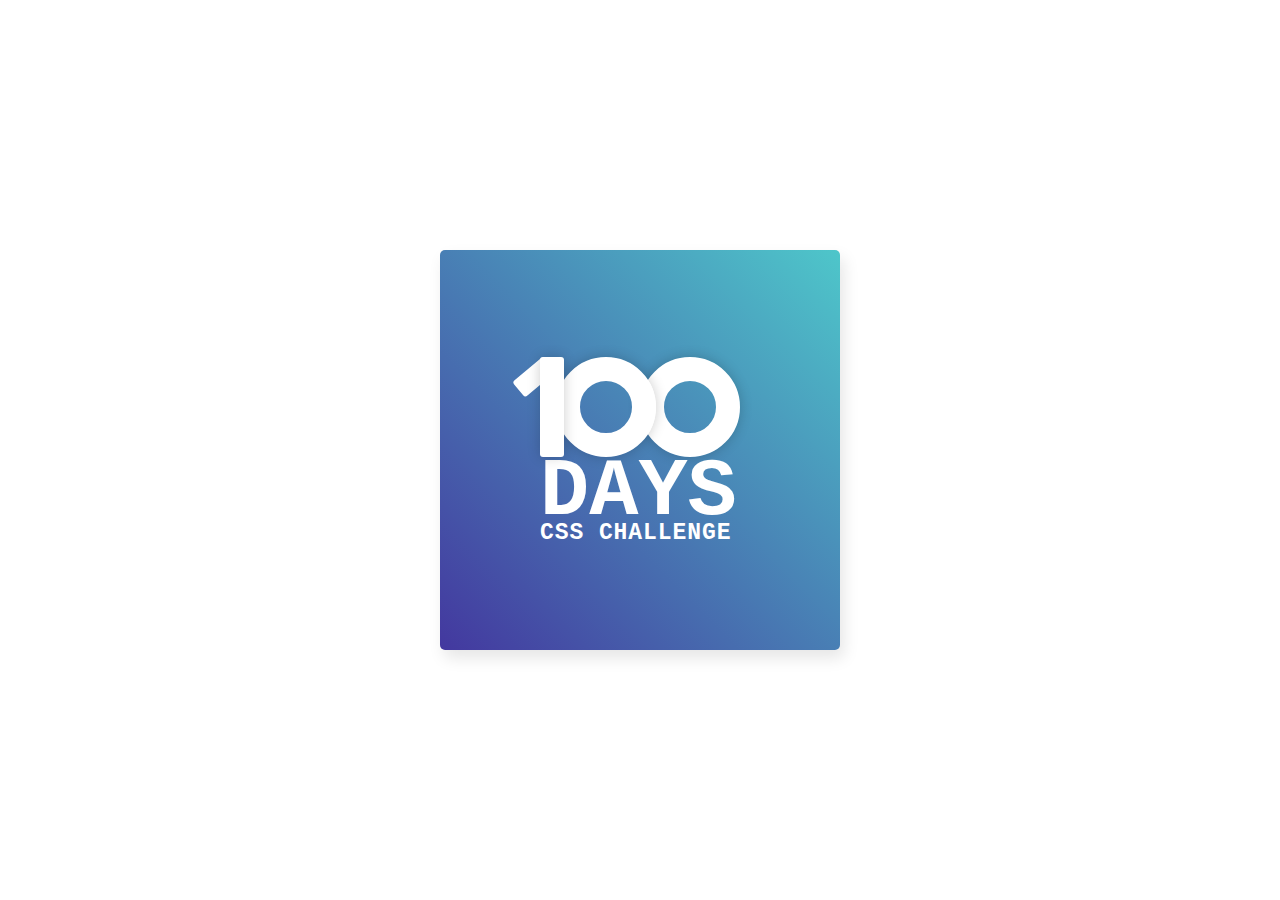
<file: 1 day/index.html>
<!DOCTYPE html>
<html lang="en">

<head>
    <meta charset="UTF-8">
    <meta http-equiv="X-UA-Compatible" content="IE=edge">
    <meta name="viewport" content="width=device-width, initial-scale=1.0">
    <link rel="stylesheet" href="css/style.css">
    <title>1 day</title>
</head>

<body>
    <div class="frame">
        <div class="center">
            <div class="pseudo">
                <p class="pseudo__one"></p>
                <p class="pseudo__zero"></p>
                <p class="pseudo__zero"></p>
            </div>
            <p class="text text--big">days</p>
            <p class="text text--small">css challenge</p>
        </div>
    </div>
</body>

</html>
</file>
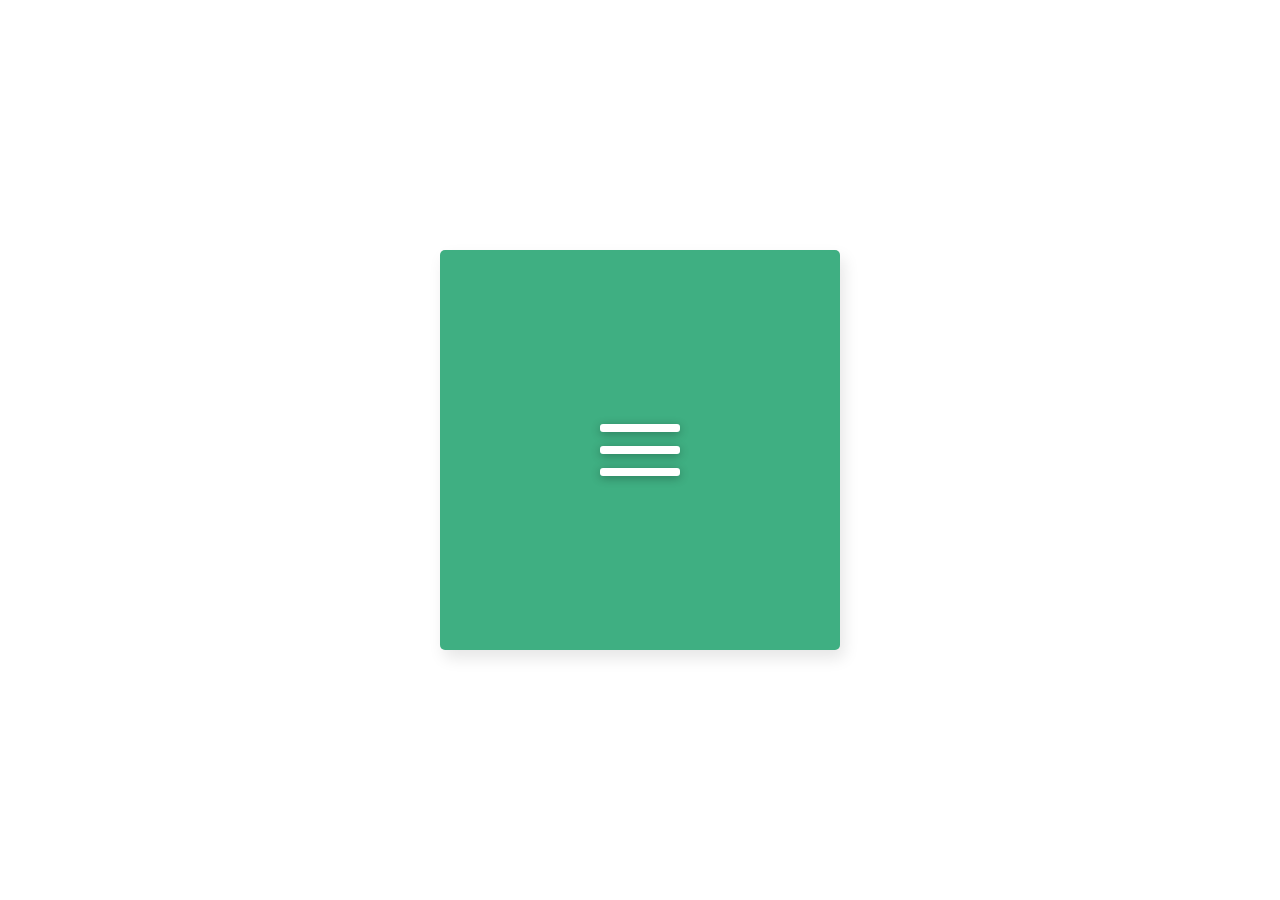
<file: 2 day/index.html>
<!DOCTYPE html>
<html lang="en">

<head>
    <meta charset="UTF-8">
    <meta http-equiv="X-UA-Compatible" content="IE=edge">
    <meta name="viewport" content="width=device-width, initial-scale=1.0">
    <link rel="stylesheet" href="css/style.css">
    <title>2 day</title>
</head>

<body>
    <div class="frame">
        <a class="burger" id="burger" href="javascript:void(0)">
            <span class="burger__line"></span>
        </a>
    </div>


    <script src="script.js"></script>
</body>

</html>
</file>
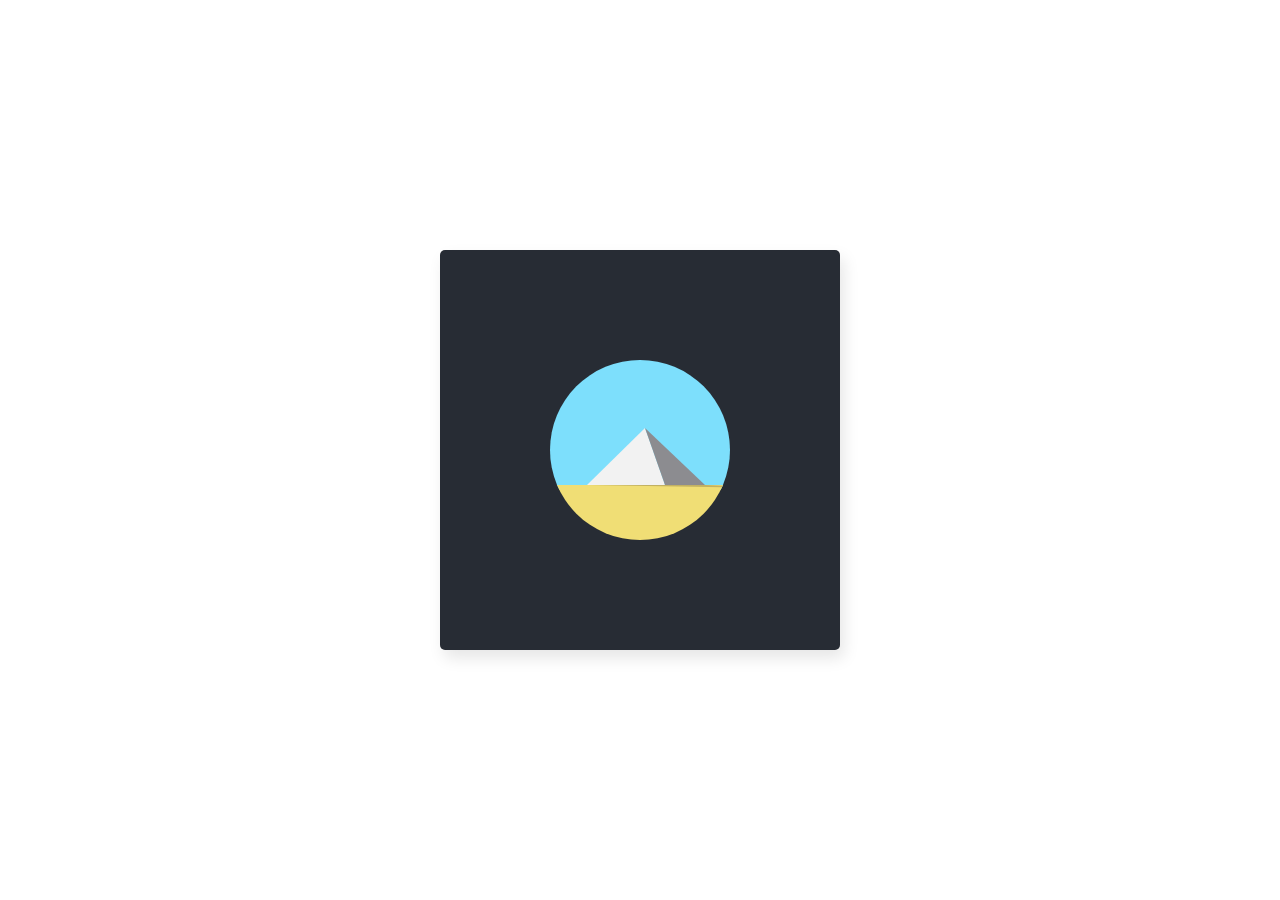
<file: 3 day/index.html>
<!DOCTYPE html>
<html lang="en">

<head>
    <meta charset="UTF-8">
    <meta http-equiv="X-UA-Compatible" content="IE=edge">
    <meta name="viewport" content="width=device-width, initial-scale=1.0">
    <link rel="stylesheet" href="css/style.css">
    <title>3 day</title>
</head>

<body>
    <div class="frame">
        <div class="circle">
            <svg width="180" height="180">
                <rect x="0" y="0" width="180" height="130" fill="#7ddffc" />
                <rect x="0" y="125" width="180" height="70" fill="#f0de75" />
                <polygon points="37 125, 95 68, 115 125" fill="#f2f2f2" class="front-wall" />
                <polygon points="115 125, 95 68, 155 125 " fill="#8c8c90" class="side-wall" />
                <circle cx="-20" cy="125" r="18" fill="#ffef00" class="sun" />
                <polygon points="" fill="#C2B162">
                    <animate fill="freeze" attributeName="points" dur="4s"
                        values="37,125, 155,125, 250,125; 37,125, 155,125, 200,150; 37,125, 155,125, 90,140; 37,125, 155,125, 0,155; 37,125, 155,125, -100,125"
                        calcMode="spline"
                        keySplines="0.7, 0.04, 0.79, 0.94; .32, .33, .39, .39; .32, .33, .39, .39; .88,.32,1,.99"
                        keyTimes="0; 0.45; 0.7; 0.85; 1" repeatCount="indefinite" additive="sum" />
                </polygon>
            </svg>
        </div>
    </div>

</body>

</html>
</file>
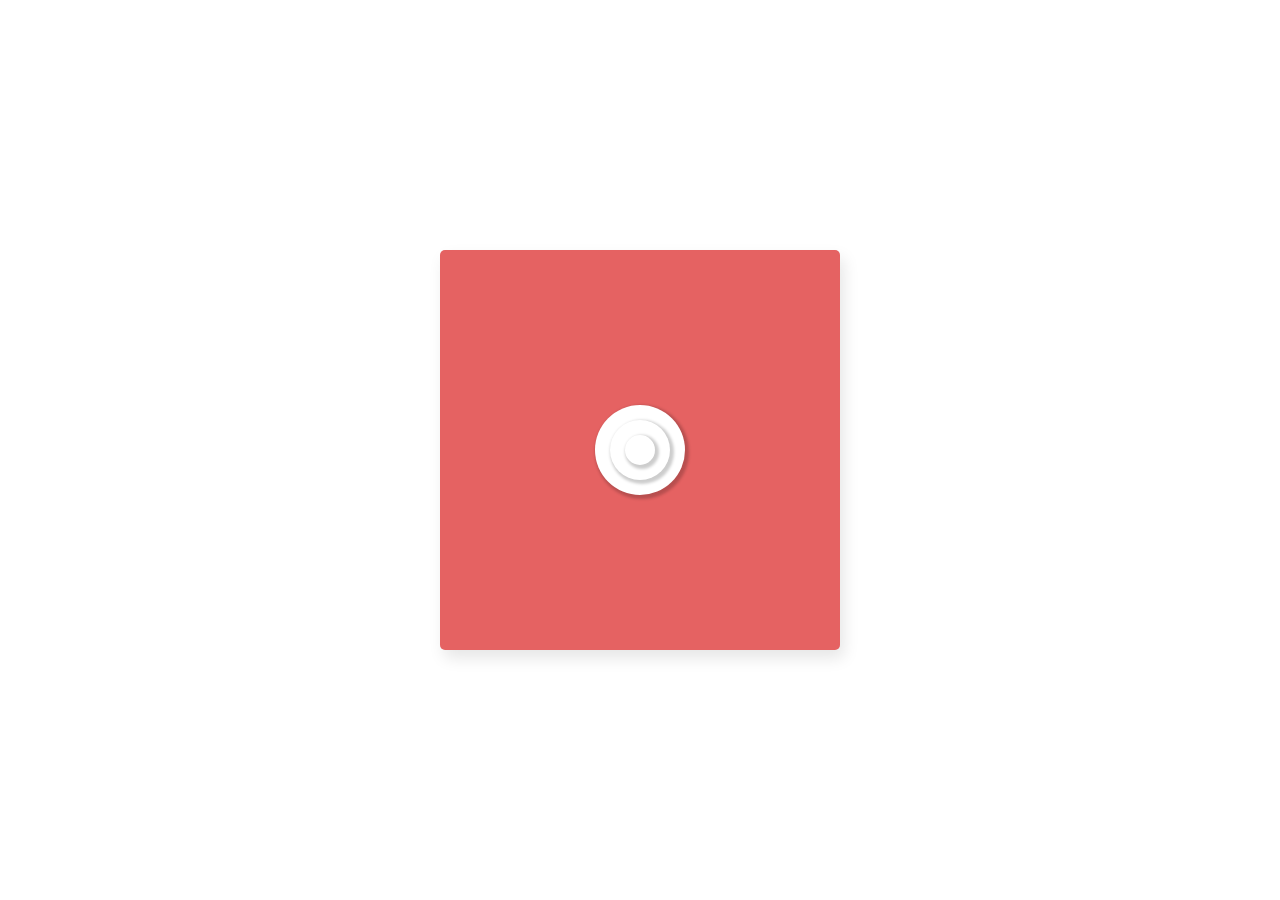
<file: 4 day/index.html>
<!DOCTYPE html>
<html lang="en">

<head>
    <meta charset="UTF-8">
    <meta http-equiv="X-UA-Compatible" content="IE=edge">
    <meta name="viewport" content="width=device-width, initial-scale=1.0">
    <link rel="stylesheet" href="css/style.css">
    <title>4 day</title>
</head>

<body>
    <div class="frame">
        <div class="circles">
            <div class="circle circle--big"></div>
            <div class="circle circle--medium"></div>
            <div class="circle circle--small"></div>
        </div>
    </div>
</body>

</html>
</file>
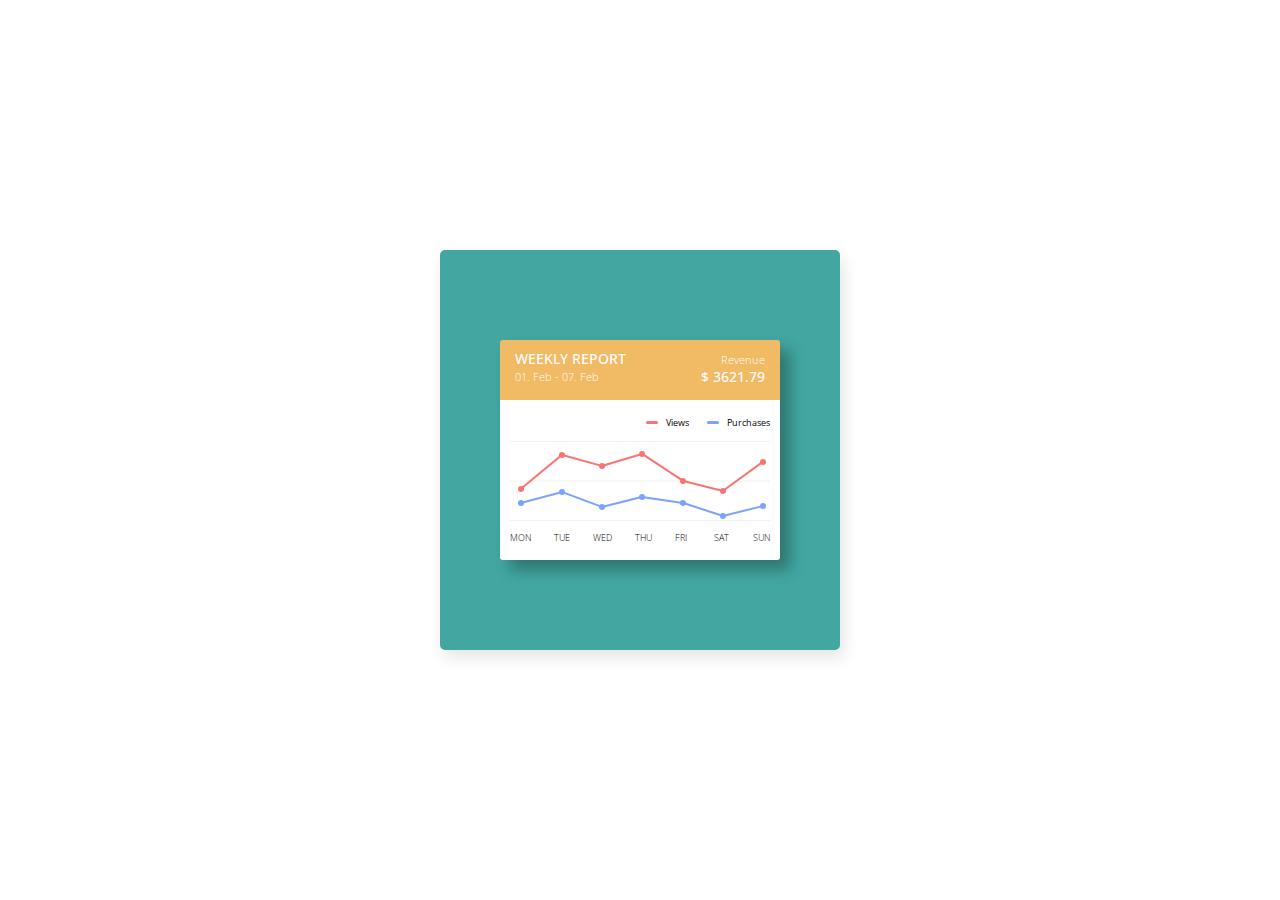
<file: 5 day/index.html>
<!DOCTYPE html>
<html lang="en">

<head>
    <meta charset="UTF-8">
    <meta http-equiv="X-UA-Compatible" content="IE=edge">
    <meta name="viewport" content="width=device-width, initial-scale=1.0">
    <link rel="stylesheet" href="css/style.css">
    <title>5 day</title>
</head>

<body>
    <div class="frame">
        <div class="report">
            <div class="report__head">
                <div class="report__left">
                    <span class="report__title">weekly report</span>
                    <span class="report__text">01. Feb - 07. Feb</span>
                </div>
                <div class="report__right">
                    <span class="report__text">Revenue</span>
                    <span class="report__value">&#36; 3621.79</span>
                </div>
            </div>
            <div class="report__chart">
                <div class="report__names">
                    <span class="report__name report__name--red">Views</span>
                    <span class="report__name report__name--blue">Purchases</span>
                </div>
                <div class="report__wrapper">
                    <figure class="css-chart" style="--widget-size: 80px;">
                        <ul class="line-chart">
                            <li style="--x: 8px; --y: 28px">
                                <div class="line-segment line-segment--red"
                                    style="--hypotenuse: 53.263; --angle: -39.668">
                                </div>
                                <div class="data-point data-point--red" data-value="458">
                                    <span class="data-point__value data-point__value--red">458</span>
                                </div>
                            </li>
                            <li style="--x: 49px; --y: 62px">
                                <div class="line-segment line-segment--red"
                                    style="--hypotenuse: 41.485; --angle: 15.376">
                                </div>
                                <div class="data-point data-point--red" data-value="812">
                                    <span class="data-point__value data-point__value--red">812</span>
                                </div>
                            </li>
                            <li style="--x: 89px; --y: 51px">
                                <div class="line-segment line-segment--red"
                                    style="--hypotenuse: 41.761; --angle: -16.7"></div>
                                <div class="data-point data-point--red" data-value="746">
                                    <span class="data-point__value data-point__value--red">746</span>
                                </div>
                            </li>
                            <li style="--x: 129px; --y: 63px">
                                <div class="line-segment line-segment--red"
                                    style="--hypotenuse: 49.092; --angle: 33.366"></div>
                                <div class="data-point data-point--red" data-value="877">
                                    <span class="data-point__value data-point__value--red">877</span>
                                </div>
                            </li>
                            <li style="--x: 170px; --y: 36px">
                                <div class="line-segment line-segment--red"
                                    style="--hypotenuse: 41.231; --angle: 14.036"></div>
                                <div class="data-point data-point--red" data-value="517">
                                    <span class="data-point__value data-point__value--red">517</span>
                                </div>
                            </li>
                            <li style="--x: 210px; --y: 26px">
                                <div class="line-segment line-segment--red"
                                    style="--hypotenuse: 49.406; --angle: -35.943"></div>
                                <div class="data-point data-point--red" data-value="434">
                                    <span class="data-point__value data-point__value--red">434</span>
                                </div>
                            </li>
                            <li style="--x: 250px; --y: 55px">
                                <div class="data-point data-point--red" data-value="458">
                                    <span class="data-point__value data-point__value--red">458</span>
                                </div>
                            </li>
                        </ul>
                        <ul class="line-chart">
                            <li style="--x: 8px; --y: 14px">
                                <div class="line-segment line-segment--blue" style="--hypotenuse: 42.45; --angle: -15">
                                </div>
                                <div class="data-point data-point--blue" data-value="26">
                                    <span class="data-point__value data-point__value--blue">26</span>
                                </div>
                            </li>
                            <li style="--x: 49px; --y: 25px">
                                <div class="line-segment line-segment--blue"
                                    style="--hypotenuse: 42.72; --angle: 20.56">
                                </div>
                                <div class="data-point data-point--blue" data-value="41">
                                    <span class="data-point__value data-point__value--blue">41</span>
                                </div>
                            </li>
                            <li style="--x: 89px; --y: 10px">
                                <div class="line-segment line-segment--blue"
                                    style="--hypotenuse: 41.231; --angle: -14.036"></div>
                                <div class="data-point data-point--blue" data-value="22">
                                    <span class="data-point__value data-point__value--blue">22</span>
                                </div>
                            </li>
                            <li style="--x: 129px; --y: 20px">
                                <div class="line-segment line-segment--blue"
                                    style="--hypotenuse: 41.437; --angle: 8.325"></div>
                                <div class="data-point data-point--blue" data-value="36">
                                    <span class="data-point__value data-point__value--blue">36</span>
                                </div>
                            </li>
                            <li style="--x: 170px; --y: 14px">
                                <div class="line-segment line-segment--blue" style="--hypotenuse: 42.06; --angle: 18">
                                </div>
                                <div class="data-point data-point--blue" data-value="25">
                                    <span class="data-point__value data-point__value--blue">25</span>
                                </div>
                            </li>
                            <li style="--x: 210px; --y: 1px">
                                <div class="line-segment line-segment--blue" style="--hypotenuse: 41.231; --angle: -14">
                                </div>
                                <div class="data-point data-point--blue" data-value="13">
                                    <span class="data-point__value data-point__value--blue">13</span>
                                </div>
                            </li>
                            <li style="--x: 250px; --y: 11px">
                                <div class="data-point data-point--blue" data-value="20">
                                    <span class="data-point__value data-point__value--blue">20</span>
                                </div>
                            </li>
                        </ul>
                    </figure>
                    <div class="report__days">
                        <span class="report__day">mon</span>
                        <span class="report__day">tue</span>
                        <span class="report__day">wed</span>
                        <span class="report__day">thu</span>
                        <span class="report__day">fri</span>
                        <span class="report__day">sat</span>
                        <span class="report__day">sun</span>
                    </div>
                </div>
            </div>
        </div>
    </div>
</body>

</html>
</file>
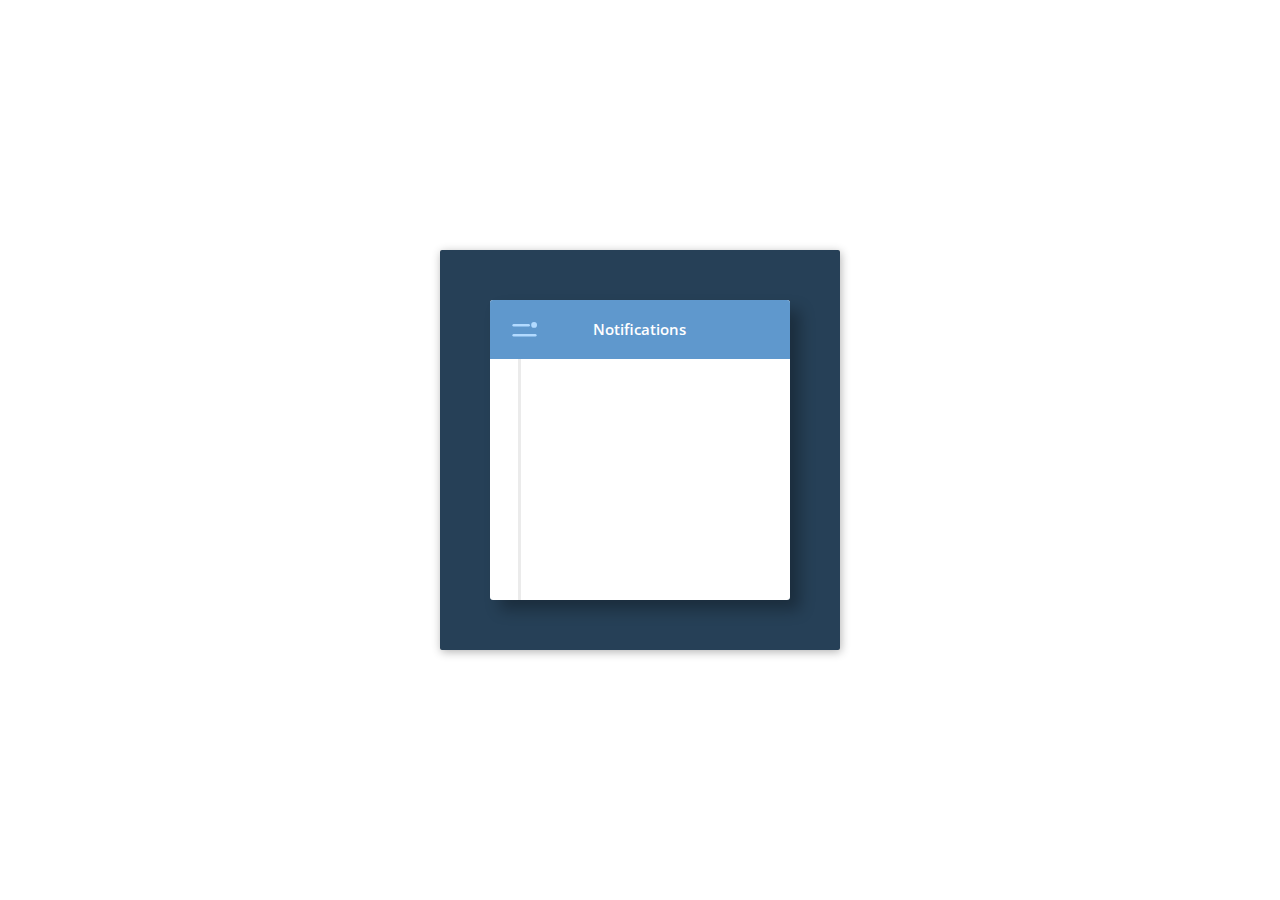
<file: 7 day/index.html>
<!DOCTYPE html>
<html lang="en">

<head>
    <meta charset="UTF-8">
    <meta http-equiv="X-UA-Compatible" content="IE=edge">
    <meta name="viewport" content="width=device-width, initial-scale=1.0">
    <link rel="stylesheet" href="https://cdnjs.cloudflare.com/ajax/libs/font-awesome/6.4.2/css/all.min.css"
        integrity="sha512-z3gLpd7yknf1YoNbCzqRKc4qyor8gaKU1qmn+CShxbuBusANI9QpRohGBreCFkKxLhei6S9CQXFEbbKuqLg0DA=="
        crossorigin="anonymous" referrerpolicy="no-referrer" />
    <link rel="stylesheet" href="css/style.css">
    <title>7 day</title>
</head>

<body>
    <div class="frame">
        <div class="notifications">
            <div class="notifications__header">
                <button class="notifications__menu" id="menuBtn">
                    <svg width="30" height="18" viewBox="0 0 30 18" fill="none" xmlns="http://www.w3.org/2000/svg">
                        <path d="M2 16H28" stroke="#B2DAFF" stroke-width="3" stroke-linecap="round" />
                        <path d="M2 4H20" stroke="#B2DAFF" stroke-width="3" stroke-linecap="round" />
                        <circle cx="26.5" cy="3.5" r="3.5" fill="#B2DAFF" />
                    </svg>
                </button>
                <h1 class="notifications__title">Notifications</h1>
                <div class="notifications__search">
                    <button class="notifications__search-btn" id="searchBtn">
                        <span class="notifications__search-icon fa fa-search"></span>
                    </button>
                    <input type="text" class="notifications__search-input" placeholder="Search ...">
                </div>
            </div>
            <div class="notifications__items">
                <div class="notification">
                    <span class="notification__time">9:24 AM</span>
                    <p class="notification__text"><b class="notification__person">John Walker</b> posted a photo on your
                        wall.</p>
                </div>
                <div class="notification">
                    <span class="notification__time">8:19 AM</span>
                    <p class="notification__text"><b class="notification__person">Alice Parker</b> commented your last
                        post.</p>
                </div>
                <div class="notification">
                    <span class="notification__time">Yesterday</span>
                    <p class="notification__text"><b class="notification__person">Luke Wayne</b> added you as friend.
                    </p>
                </div>
            </div>
        </div>
        <div class="menu">
            <nav class="menu__nav">
                <ul class="menu__list">
                    <li class="menu__item">
                        <a href="" class="menu__link">
                            <span class="menu__link-icon fa fa-dashboard fa-sm"></span>
                            <span class="menu__link-text">Dashboard</span>
                        </a>
                    </li>
                    <li class="menu__item">
                        <a href="" class="menu__link">
                            <span class="menu__link-icon fa fa-user fa-sm"></span>
                            <span class="menu__link-text">Profile</span>
                        </a>
                    </li>
                    <li class="menu__item">
                        <a href="" class="menu__link">
                            <span class="menu__link-icon fa fa-bell fa-sm"></span>
                            <span class="menu__link-text">Notifications</span>
                        </a>
                    </li>
                    <li class="menu__item">
                        <a href="" class="menu__link">
                            <span class="menu__link-icon fa fa-comments fa-sm"></span>
                            <span class="menu__link-text">Messages</span>
                        </a>
                    </li>
                    <li class="menu__item">
                        <a href="" class="menu__link">
                            <span class="menu__link-icon fa fa-gear fa-sm"></span>
                            <span class="menu__link-text">Settings</span>
                        </a>
                    </li>
                </ul>
            </nav>
        </div>
    </div>


    <script src="script.js"></script>
</body>

</html>
</file>
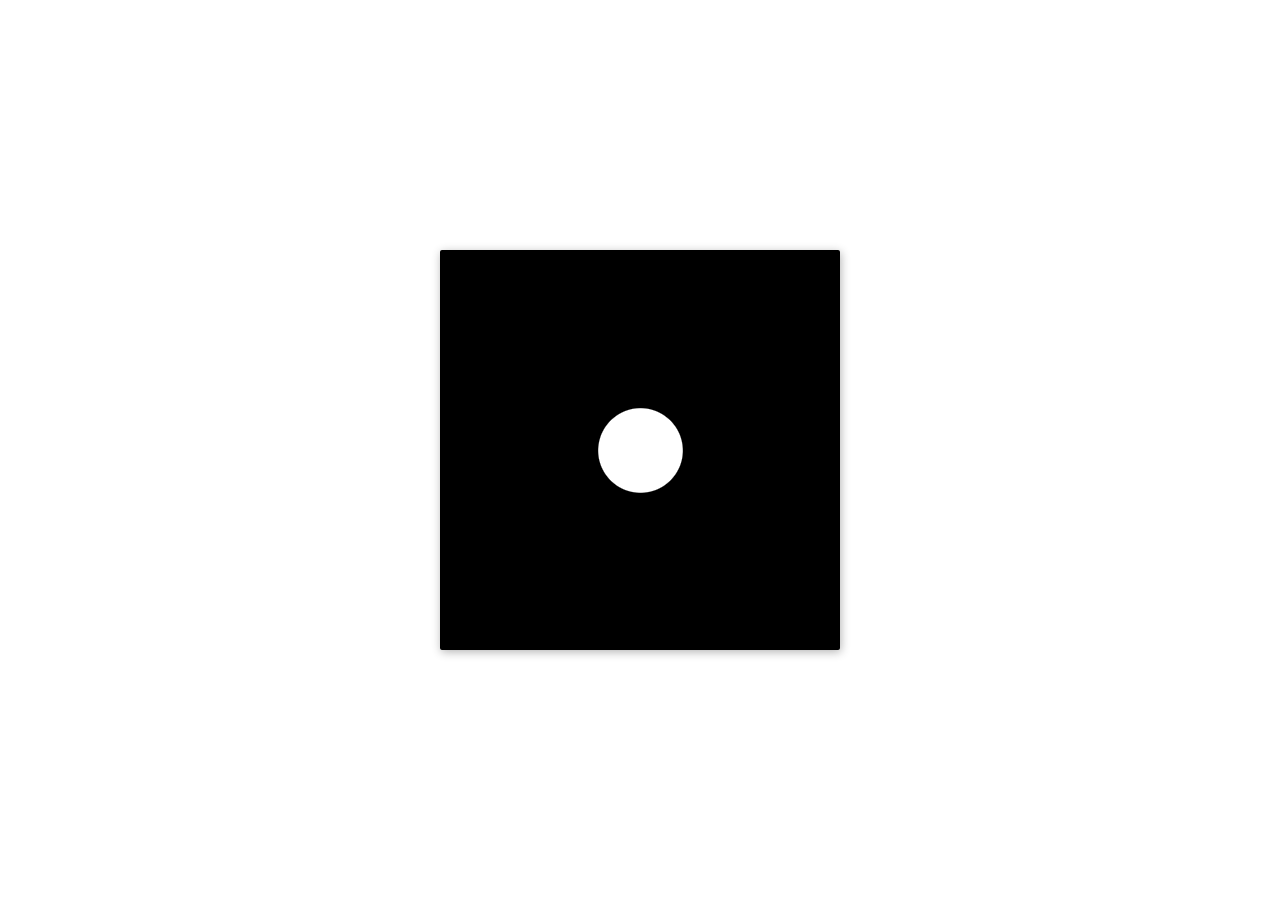
<file: 8 day/index.html>
<!DOCTYPE html>
<html lang="en">

<head>
    <meta charset="UTF-8">
    <meta http-equiv="X-UA-Compatible" content="IE=edge">
    <meta name="viewport" content="width=device-width, initial-scale=1.0">
    <link rel="stylesheet" href="css/style.css">
    <title>8 day</title>
</head>

<body>
    <div class="frame">
        <div class="wrapper">
            <div class="circle circle--main"></div>
            <div class="circle circle--add circle--big circle--big1"></div>
            <div class="circle circle--add circle--big circle--big2"></div>
            <div class="circle circle--add circle--big circle--big3"></div>
            <div class="circle circle--add circle--big circle--big4"></div>
            <div class="circle circle--add circle--big circle--big5"></div>
            <div class="circle circle--add circle--small1"></div>
            <div class="circle circle--add circle--small2"></div>
            <div class="circle circle--add circle--small3"></div>
            <div class="circle circle--add circle--small4"></div>
            <div class="circle circle--add circle--small5"></div>
            <div class="circle circle--add circle--small6"></div>
        </div>
    </div>
    <script src="script.js"></script>
</body>

</html>
</file>
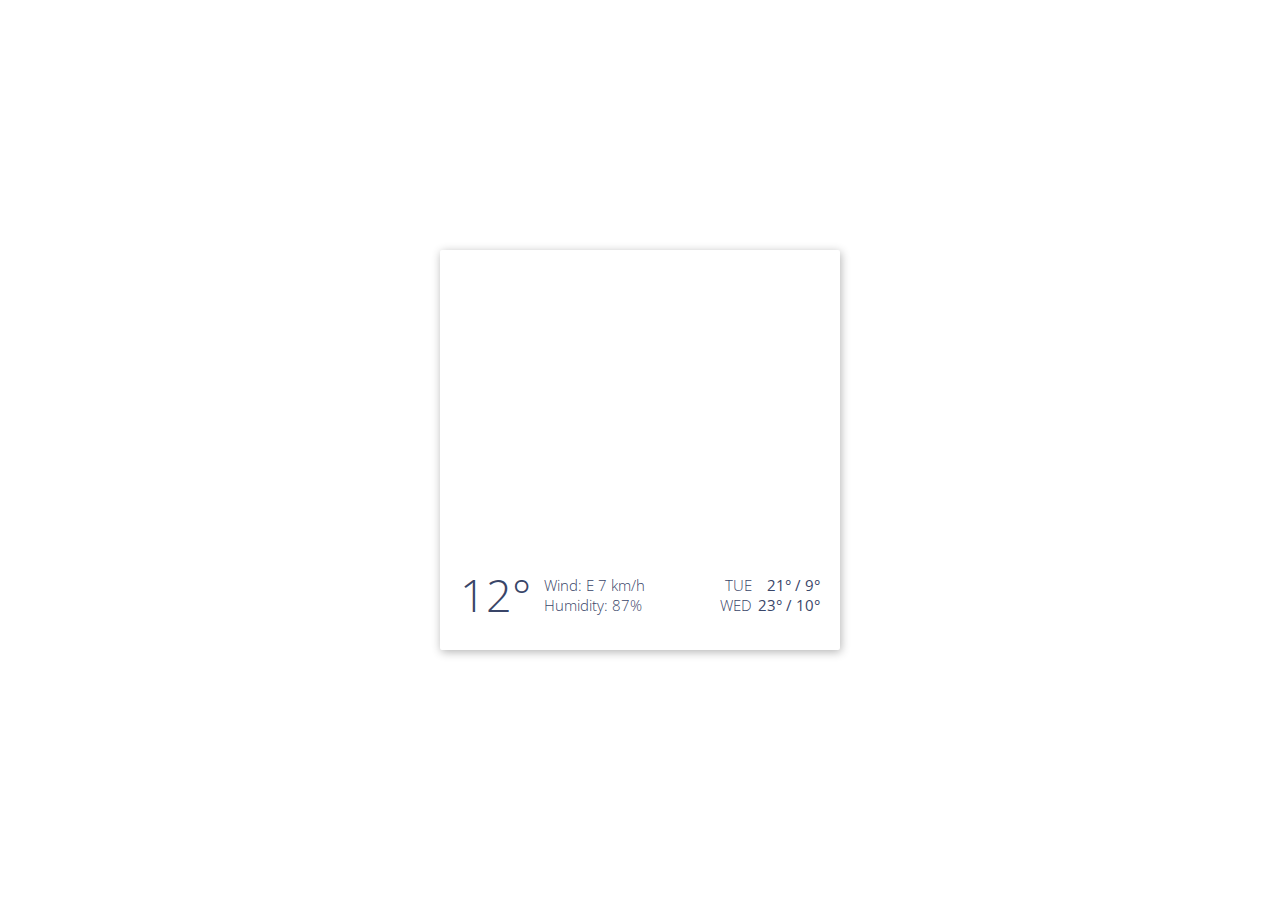
<file: 9 day/index.html>
<!DOCTYPE html>
<html lang="en">

<head>
    <meta charset="UTF-8">
    <meta http-equiv="X-UA-Compatible" content="IE=edge">
    <meta name="viewport" content="width=device-width, initial-scale=1.0">
    <link rel="stylesheet" href="css/style.css">
    <title>9 day</title>
</head>

<body>
    <div class="frame">
        <div class="bg"></div>
        <div class="info">
            <div class="info__today">
                <span class="info__temperature">12°</span>
                <div class="info__add">
                    <span class="info__add-item">Wind: E 7 km/h</span>
                    <span class="info__add-item">Humidity: 87%</span>
                </div>
            </div>
            <div class="info__other">
                <div class="info__other-item">
                    <span class="info__other-day">TUE</span>
                    <span class="info__other-temperature">21° / 9°</span>
                </div>
                <div class="info__other-item">
                    <span class="info__other-day">WED</span>
                    <span class="info__other-temperature">23° / 10°</span>
                </div>
            </div>
        </div>
    </div>
    <script src="script.js"></script>
</body>

</html>
</file>
<file: 1 day/css/style.css>
* {
  margin: 0;
  padding: 0;
  box-sizing: border-box;
}

.frame {
  position: absolute;
  top: 50%;
  left: 50%;
  width: 100%;
  height: 100%;
  max-width: 400px;
  max-height: 400px;
  transform: translate(-50%, -50%);
  box-shadow: 4px 8px 16px 0 rgba(0, 0, 0, 0.1);
  display: flex;
  align-items: center;
  justify-content: center;
  text-transform: uppercase;
  background: linear-gradient(to top right, #43389F 0%, #4ec6ca 100%);
  z-index: -2;
  border-radius: 5px;
}

.text {
  font-family: "Courier New", Courier, monospace;
  font-weight: 700;
  color: #ffffff;
}

.text--big {
  margin-top: 6px;
  font-size: 82px;
  line-height: 60px;
}

.text--small {
  font-size: 23px;
  letter-spacing: 0.04em;
  line-height: 20px;
}

.pseudo__one {
  width: 24px;
  background-color: #ffffff;
  border-radius: 3px;
}
.pseudo__one::before {
  content: "";
  display: block;
  position: absolute;
  right: 10px;
  top: 10px;
  width: 40px;
  height: 20px;
  background-color: #ffffff;
  border-radius: 3px;
  transform: rotate(-40deg);
  z-index: -1;
}

.pseudo__zero {
  width: 100px;
  border: 24px solid #ffffff;
  border-radius: 50%;
}
.pseudo__zero:nth-child(1) {
  display: none;
}

.pseudo {
  display: flex;
  align-items: center;
}
.pseudo p {
  position: relative;
  box-shadow: 0 0 13px 0 rgba(0, 0, 0, 0.2);
  height: 100px;
}
.pseudo p:nth-of-type(2) {
  z-index: -1;
  margin-left: -8px;
}
.pseudo p:nth-of-type(3) {
  z-index: -2;
  margin-left: -16px;
}
</file>
<file: 2 day/css/style.css>
* {
  margin: 0;
  padding: 0;
  box-sizing: border-box;
}

.frame {
  position: absolute;
  top: 50%;
  left: 50%;
  width: 100%;
  height: 100%;
  max-width: 400px;
  max-height: 400px;
  transform: translate(-50%, -50%);
  box-shadow: 4px 8px 16px 0 rgba(0, 0, 0, 0.1);
  display: flex;
  align-items: center;
  justify-content: center;
  background: #3FAF82;
  border-radius: 5px;
}

.burger {
  display: flex;
  align-items: center;
  justify-content: center;
  position: relative;
  width: 80px;
  height: 52px;
}
.burger::before, .burger::after {
  content: "";
  display: block;
  position: absolute;
  left: 0;
  width: 100%;
  height: 8px;
  background-color: #ffffff;
  border-radius: 3px;
  box-shadow: 0 2px 10px 0 rgba(0, 0, 0, 0.3);
}
.burger::before {
  top: 0;
  transition: top 0.3s ease 0.5s, transform 0.3s ease-out;
  z-index: 2;
}
.burger::after {
  bottom: 0;
  transition: bottom 0.3s ease 0.5s, transform 0.3s ease-out;
  z-index: 3;
}

.burger__line {
  display: block;
  width: 100%;
  height: 8px;
  background-color: #ffffff;
  border-radius: 3px;
  box-shadow: 0 2px 10px 0 rgba(0, 0, 0, 0.3);
  transition: transform 0.5s ease 0.3s, background-color 0.5s ease;
  z-index: 1;
}

.burger.active .burger__line {
  transform: scale(0);
  background-color: transparent;
  transition: transform 0.5s ease, background-color 0.5s ease;
}
.burger.active::before {
  top: calc(50% - 4px);
  transform: rotate(45deg);
  transition: top 0.3s ease, transform 0.3s ease-out 0.3s;
}
.burger.active::after {
  bottom: calc(50% - 4px);
  transform: rotate(135deg);
  transition: bottom 0.3s ease, transform 0.3s ease-out 0.3s;
}
</file>
<file: 3 day/css/style.css>
* {
  margin: 0;
  padding: 0;
  box-sizing: border-box;
}

.frame {
  position: absolute;
  top: 50%;
  left: 50%;
  width: 100%;
  height: 100%;
  max-width: 400px;
  max-height: 400px;
  transform: translate(-50%, -50%);
  box-shadow: 4px 8px 16px 0 rgba(0, 0, 0, 0.1);
  display: flex;
  align-items: center;
  justify-content: center;
  background: #272C34;
  border-radius: 5px;
}

.circle {
  width: 180px;
  height: 180px;
  border-radius: 50%;
  overflow: hidden;
  animation: circle 4s infinite cubic-bezier(0.7, 0.04, 0.79, 0.94);
}

@keyframes circle {
  0% {
    opacity: 0;
  }
  30% {
    opacity: 1;
  }
  80% {
    opacity: 1;
  }
  100% {
    opacity: 0;
  }
}
.sun {
  transform-origin: 90px 135px;
  animation: sun 4s infinite cubic-bezier(0.7, 0.04, 0.79, 0.94);
}

@keyframes sun {
  0% {
    transform: rotate(0deg);
  }
  30% {
    transform: rotate(55deg);
  }
  100% {
    transform: rotate(180deg);
  }
}
.front-wall {
  animation: front-wall 4s infinite cubic-bezier(0.7, 0.04, 0.79, 0.94);
}

@keyframes front-wall {
  0% {
    fill: #eeeeee;
  }
  30% {
    fill: #eeeeee;
  }
  100% {
    fill: #dddada;
  }
}
.side-wall {
  animation: side-wall 4s infinite cubic-bezier(0.7, 0.04, 0.79, 0.94);
}

@keyframes side-wall {
  0% {
    fill: #8c8c90;
  }
  30% {
    fill: #dddada;
  }
  70% {
    fill: #eeeeee;
  }
  100% {
    fill: #eeeeee;
  }
}
</file>
<file: 4 day/css/style.css>
* {
  margin: 0;
  padding: 0;
  box-sizing: border-box;
}

.frame {
  position: absolute;
  top: 50%;
  left: 50%;
  width: 100%;
  height: 100%;
  max-width: 400px;
  max-height: 400px;
  transform: translate(-50%, -50%);
  box-shadow: 4px 8px 16px 0 rgba(0, 0, 0, 0.1);
  display: flex;
  align-items: center;
  justify-content: center;
  background: #E56262;
  border-radius: 5px;
}

.circle {
  position: absolute;
  top: 50%;
  left: 50%;
  transform: translate(-50%, -50%);
  background-color: #ffffff;
  border-radius: 50%;
  box-shadow: 2px 2px 3px 2px rgba(0, 0, 0, 0.2);
}
.circle--big {
  width: 90px;
  height: 90px;
  animation: circleBig 4s cubic-bezier(0.73, 0.33, 0.36, 1) infinite;
}
.circle--medium {
  width: 60px;
  height: 60px;
  animation: circleMedium 4s cubic-bezier(0.66, 0.79, 0.33, 0.53) infinite;
}
.circle--small {
  width: 30px;
  height: 30px;
  animation: circleSmall 4s cubic-bezier(0.66, 0.79, 0.33, 0.53) infinite;
}
@keyframes circleBig {
  0% {
    transform: translate(-50%, -50%) scale(0);
  }
  40% {
    transform: translate(-50%, -50%) scale(1);
  }
  60% {
    transform: translate(-50%, -50%) scale(1);
  }
  100% {
    transform: translate(-50%, -50%) scale(0);
  }
}
@keyframes circleMedium {
  0% {
    transform: translate(-50%, -50%) scale(0);
  }
  20% {
    transform: translate(-50%, -50%) scale(0);
  }
  40% {
    transform: translate(-50%, -50%) scale(1);
  }
  60% {
    transform: translate(-50%, -50%) scale(1);
  }
  80% {
    transform: translate(-50%, -50%) scale(0);
  }
  100% {
    transform: translate(-50%, -50%) scale(0);
  }
}
@keyframes circleSmall {
  0% {
    transform: translate(-50%, -50%) scale(0);
  }
  30% {
    transform: translate(-50%, -50%) scale(0);
  }
  50% {
    transform: translate(-50%, -50%) scale(1);
  }
  55% {
    transform: translate(-50%, -50%) scale(1);
  }
  70% {
    transform: translate(-50%, -50%) scale(0);
  }
  100% {
    transform: translate(-50%, -50%) scale(0);
  }
}
</file>
<file: 5 day/css/style.css>
@import url(https://fonts.googleapis.com/css?family=Open+Sans:700,500,300);
:root {
  --blue: #7BA2FF;
  --red: #FA7373;
}

* {
  margin: 0;
  padding: 0;
  box-sizing: border-box;
  font-family: "Open Sans", sans-serif;
}

.frame {
  position: absolute;
  top: 50%;
  left: 50%;
  width: 100%;
  height: 100%;
  max-width: 400px;
  max-height: 400px;
  transform: translate(-50%, -50%);
  box-shadow: 4px 8px 16px 0 rgba(0, 0, 0, 0.1);
  display: flex;
  align-items: center;
  justify-content: center;
  background: #42A7A1;
  border-radius: 5px;
}

.report {
  width: 280px;
  border-radius: 3px;
  overflow: hidden;
  box-shadow: 10px 10px 15px 0 rgba(0, 0, 0, 0.3);
}

.report__head {
  display: flex;
  align-items: baseline;
  justify-content: space-between;
  padding: 8px 15px 14px;
  color: #fff;
  background-color: #F1BA64;
}

.report__title {
  text-transform: uppercase;
  font-size: 14px;
  font-weight: 500;
  line-height: 21px;
}

.report__text {
  font-size: 11px;
  font-weight: 300;
}

.report__value {
  font-size: 14px;
  font-weight: 500;
}

.report__left,
.report__right {
  display: flex;
  flex-direction: column;
}

.report__right {
  align-items: flex-end;
}

.report__chart {
  padding: 16px 10px;
  background-color: #fff;
}

.report__names {
  display: flex;
  align-items: center;
  justify-content: end;
  gap: 38px;
}

.report__name {
  position: relative;
  font-size: 9px;
}
.report__name::before {
  content: "";
  position: absolute;
  left: -20px;
  bottom: 5px;
  height: 3px;
  width: 12px;
  border-radius: 5px;
}
.report__name--red::before {
  background-color: var(--red);
}
.report__name--blue::before {
  background-color: var(--blue);
}

.report__days {
  margin-top: 10px;
  display: flex;
  gap: 23px;
}

.report__day {
  text-transform: uppercase;
  font-size: 9px;
  font-weight: 300;
  width: 21px;
}

.report__wrapper {
  margin-top: 12px;
}

.css-chart {
  border-bottom: 1px solid #F2F2F2;
  border-top: 1px solid #F2F2F2;
  height: var(--widget-size);
  padding: 0;
  position: relative;
  width: 100%;
}
.css-chart::after {
  content: "";
  position: absolute;
  left: 0;
  top: 50%;
  transform: translateY(-50%);
  height: 1px;
  width: 100%;
  background-color: #F2F2F2;
}

.line-chart {
  list-style: none;
  margin: 0;
  padding: 0;
}

.data-point {
  border-radius: 50%;
  height: 6px;
  width: 6px;
  position: absolute;
  left: var(--x);
  bottom: var(--y);
  z-index: 10;
}
.data-point--red {
  background-color: var(--red);
}
.data-point--blue {
  background-color: var(--blue);
}
.data-point:hover {
  cursor: pointer;
}
.data-point:hover .data-point__value {
  opacity: 1;
  visibility: visible;
  font-weight: 500;
  transform: translateX(-50%) translateY(0%);
}

.data-point__value {
  position: absolute;
  padding: 6px;
  border-radius: 3px;
  left: 50%;
  bottom: calc(100% + 5px);
  transform: translateX(-50%) translateY(30%);
  color: #fff;
  font-weight: 300;
  font-size: 11px;
  visibility: hidden;
  opacity: 0;
  z-index: 10;
  transition: opacity 0.3s ease, font-weight 0.8s ease, transform 0.5s ease;
}
.data-point__value--red {
  background-color: var(--red);
}
.data-point__value--red::after {
  border-top: 4px solid var(--red);
}
.data-point__value--blue {
  background-color: var(--blue);
}
.data-point__value--blue::after {
  border-top: 4px solid var(--blue);
}
.data-point__value::after {
  content: "";
  position: absolute;
  left: 50%;
  transform: translateX(-50%);
  bottom: -4px;
  border-left: 4px solid transparent;
  border-right: 4px solid transparent;
}

.line-segment {
  left: calc(var(--x) + 3px);
  bottom: calc(var(--y) + 2px);
  height: 2px;
  position: absolute;
  width: calc(var(--hypotenuse) * 1px);
  transform: rotate(calc(var(--angle) * 1deg));
  transform-origin: left bottom;
  z-index: 10;
}
.line-segment--red {
  background-color: var(--red);
}
.line-segment--blue {
  background-color: var(--blue);
}
</file>
<file: 7 day/css/style.css>
@import url(https://fonts.googleapis.com/css?family=Open+Sans:700,600,400,300);
* {
  margin: 0;
  padding: 0;
  box-sizing: border-box;
  font-family: "Open Sans", sans-serif;
}

a {
  color: initial;
  text-decoration: none;
}

li {
  list-style-type: none;
}

button {
  border: none;
  background: transparent;
}
button:hover {
  cursor: pointer;
}

.fa-sm {
  line-height: unset;
}

.frame {
  position: absolute;
  top: 50%;
  left: 50%;
  width: 100%;
  height: 100%;
  max-width: 400px;
  max-height: 400px;
  transform: translate(-50%, -50%);
  display: flex;
  align-items: center;
  justify-content: center;
  background: #264057;
  color: #666666;
  box-shadow: 1px 2px 10px 0px rgba(0, 0, 0, 0.3);
  border-radius: 2px;
  overflow: hidden;
}

.notifications {
  width: 300px;
  height: 300px;
  background-color: #ffffff;
  border-radius: 3px;
  box-shadow: 10px 10px 15px 0 rgba(0, 0, 0, 0.3);
  overflow: hidden;
  z-index: 1;
  transition: transform 0.8s ease-in-out;
}
.notifications.moved {
  transform: translateX(150px);
}

.notifications__header {
  background-color: #5F98CD;
  display: flex;
  align-items: center;
  justify-content: space-between;
  padding: 18px 20px;
}

.notifications__menu {
  width: 29px;
  height: 15px;
}
.notifications__menu svg {
  width: 100%;
  height: 100%;
  -o-object-fit: contain;
  object-fit: contain;
  display: inline-block;
}
.notifications__menu svg path {
  transition: stroke 0.3s ease-in-out;
}
.notifications__menu svg circle {
  transition: fill 0.3s ease-in-out;
}
.notifications__menu:hover svg path {
  stroke: #ffffff;
}
.notifications__menu:hover svg circle {
  fill: #ffffff;
}

.notifications__title {
  font-size: 15px;
  font-weight: 600;
  color: #ffffff;
  transform: translateX(-5px);
}

.notifications__search {
  position: relative;
}

.notifications__search-btn {
  width: 21px;
  height: 21px;
}
.notifications__search-btn:hover .notifications__search-icon::before {
  color: #ffffff;
}

.notifications__search-icon {
  display: inline-block;
  font-size: 21px;
}
.notifications__search-icon::before {
  color: #B2DAFF;
  transition: color 0.3s ease-in-out;
}

.notifications__search-input {
  position: absolute;
  opacity: 0;
  width: 230px;
  background-color: #ffffff;
  border: unset;
  font-size: 13px;
  padding: 8px 17px;
  border-radius: 17px;
  right: 35px;
  top: 50%;
  transform: translate(20px, -50%);
  transition: transform 0.4s ease-in-out, opacity 0.4s ease-in-out, visibility 0.4s ease-in-out;
  visibility: hidden;
  font-family: "Open Sans", sans-serif;
}
.notifications__search-input:focus {
  outline: unset;
}
.notifications__search-input.active {
  opacity: 1;
  transform: translate(0, -50%);
  visibility: visible;
}

.menu {
  position: absolute;
  width: 200px;
  height: 200px;
  background-color: #43627D;
  border-radius: 2px;
  box-shadow: 5px 5px 8px 0 rgba(0, 0, 0, 0.2);
  width: 170px;
  height: 270px;
  left: 70px;
  z-index: 0;
  transition: transform 0.8s ease-in-out;
}
.menu.active {
  transform: translateX(-20px);
}

.menu__nav {
  display: flex;
  align-items: center;
  width: 100%;
  height: 100%;
}

.menu__list {
  width: 100%;
}

.menu__link {
  padding: 18px;
  display: inline-flex;
  color: #93B2CD;
  font-size: 14px;
  line-height: 14px;
  width: 100%;
  gap: 5px;
  transition: background-color 0.3s ease-in-out, color 0.3s ease-in-out;
}
.menu__link:hover {
  background-color: #385269;
  color: #ffffff;
}

.menu__link-icon {
  display: inline-flex;
  align-items: center;
  justify-content: center;
  width: 17px;
  font-size: 14px;
}

.notifications__items {
  padding: 25px 15px 10px 25px;
  display: flex;
  flex-direction: column;
  gap: 25px;
  position: relative;
  height: 100%;
}
.notifications__items::before {
  content: "";
  position: absolute;
  left: 28px;
  top: 0;
  height: 100%;
  width: 3px;
  background-color: #EBEBEB;
}

.notification {
  position: relative;
  display: flex;
  flex-direction: column;
  padding-left: 19px;
  gap: 2px;
  transition: color 0.3s ease-in-out;
  animation: notification 1s ease forwards;
  opacity: 0;
}
.notification:nth-child(2) {
  animation-delay: 0.2s;
}
.notification:nth-child(3) {
  animation-delay: 0.4s;
}
.notification::before {
  content: "";
  position: absolute;
  left: 0px;
  top: 0;
  width: 7px;
  height: 7px;
  border: 2px solid #5F98CD;
  border-radius: 50%;
  box-shadow: 0 0 0 3px #ffffff;
  background-color: #ffffff;
}
.notification:hover {
  color: #5F98CD;
  cursor: pointer;
}
@keyframes notification {
  0% {
    opacity: 0;
    transform: translateY(30px);
  }
  100% {
    opacity: 1;
    transform: translateY(0);
  }
}
.notification__time {
  font-size: 11px;
  line-height: 11px;
}

.notification__text {
  font-size: 15px;
  line-height: 20px;
}

.notification__person {
  font-weight: 600;
}
</file>
<file: 8 day/css/style.css>
* {
  margin: 0;
  padding: 0;
  box-sizing: border-box;
  font-family: "Open Sans", sans-serif;
}

.frame {
  position: absolute;
  top: 50%;
  left: 50%;
  width: 100%;
  height: 100%;
  max-width: 400px;
  max-height: 400px;
  transform: translate(-50%, -50%);
  display: flex;
  align-items: center;
  justify-content: center;
  box-shadow: 1px 2px 10px 0px rgba(0, 0, 0, 0.3);
  border-radius: 2px;
  overflow: hidden;
  background: #000000;
}

.wrapper {
  position: relative;
  display: flex;
  align-items: center;
  justify-content: center;
  width: 90%;
  height: 90%;
  background: #000000;
  filter: blur(2px) contrast(5);
}

.circle {
  background-color: #ffffff;
  border-radius: 50%;
}
.circle--main {
  width: 85px;
  height: 85px;
}
.circle--add {
  position: absolute;
}
.circle--big {
  width: 60px;
  height: 60px;
  left: 50%;
  top: 50%;
  transform: translate(-50%, -50%);
}
.circle--big1 {
  transform-origin: 40px 20px;
  animation: big 5s infinite ease;
  animation-delay: 1.5s;
}
.circle--big2 {
  transform-origin: 25px 20px;
  animation: big 3s infinite ease;
  animation-delay: 3s;
}
.circle--big3 {
  transform-origin: 35px 20px;
  animation: big 7s infinite ease;
}
.circle--big4 {
  transform-origin: 20px 40px;
  animation: big 4s infinite ease;
  animation-delay: 3.5s;
}
.circle--big5 {
  transform-origin: 30px 40px;
  animation: big 4.5s infinite ease;
}
.circle--small1 {
  width: 7px;
  height: 7px;
  transform-origin: 15px -70px;
  animation: small 3s infinite linear;
}
.circle--small2 {
  width: 10px;
  height: 10px;
  transform-origin: 60px -20px;
  animation: small 3.5s infinite linear;
}
.circle--small3 {
  width: 12px;
  height: 12px;
  transform-origin: 5px 55px;
  animation: small 3.5s infinite linear;
}
.circle--small4 {
  width: 10px;
  height: 10px;
  transform-origin: 5px 55px;
  animation: small 3s infinite linear;
}
.circle--small5 {
  width: 13px;
  height: 13px;
  transform-origin: -40px 50px;
  animation: small 3.5s infinite linear;
}
.circle--small6 {
  width: 9px;
  height: 9px;
  transform-origin: -60px 0px;
  animation: small 2.8s infinite linear;
}
@keyframes big {
  0% {
    transform: translate(-50%, -50%) rotate(0);
  }
  100% {
    transform: translate(-50%, -50%) rotate(360deg);
  }
}
@keyframes small {
  0% {
    transform: translate(-50%, -50%) rotate(0);
  }
  5% {
    transform: translate(-50%, -50%) rotate(18deg);
    box-shadow: 0 0 0 5px #ffffff;
  }
  15% {
    transform: translate(-50%, -50%) rotate(54deg);
    box-shadow: 0 0 0 0px #ffffff;
  }
  80% {
    transform: translate(-50%, -50%) rotate(288deg);
    box-shadow: 0 0 0 0px #ffffff;
  }
  90% {
    transform: translate(-50%, -50%) rotate(324deg);
    box-shadow: 0 0 0 5px #ffffff;
  }
  100% {
    transform: translate(-50%, -50%) rotate(360deg);
  }
}
</file>
<file: 9 day/css/style.css>
@import url(https://fonts.googleapis.com/css?family=Open+Sans:700,600,400,300);
* {
  margin: 0;
  padding: 0;
  box-sizing: border-box;
  font-family: "Open Sans", sans-serif;
}

.frame {
  position: absolute;
  top: 50%;
  left: 50%;
  width: 100%;
  height: 100%;
  max-width: 400px;
  max-height: 400px;
  transform: translate(-50%, -50%);
  display: flex;
  flex-direction: column;
  box-shadow: 1px 2px 10px 0px rgba(0, 0, 0, 0.3);
  border-radius: 2px;
  overflow: hidden;
  color: #394568;
  font-weight: 300;
}

.info {
  margin-top: auto;
  display: flex;
  justify-content: space-between;
  align-items: center;
  padding: 25px 20px;
}

.info__today {
  display: flex;
  align-items: center;
  gap: 13px;
}

.info__temperature {
  font-size: 45px;
  font-weight: 300;
}

.info__add {
  display: flex;
  flex-direction: column;
}

.info__add-item {
  font-size: 15px;
  line-height: 20px;
}

.info__other-item {
  font-size: 15px;
  line-height: 20px;
  display: flex;
  justify-content: space-between;
  gap: 6px;
}

.info__other-day {
  text-transform: uppercase;
  min-width: 32px;
  text-align: right;
}

.info__other-temperature {
  font-weight: 400;
}
</file>
